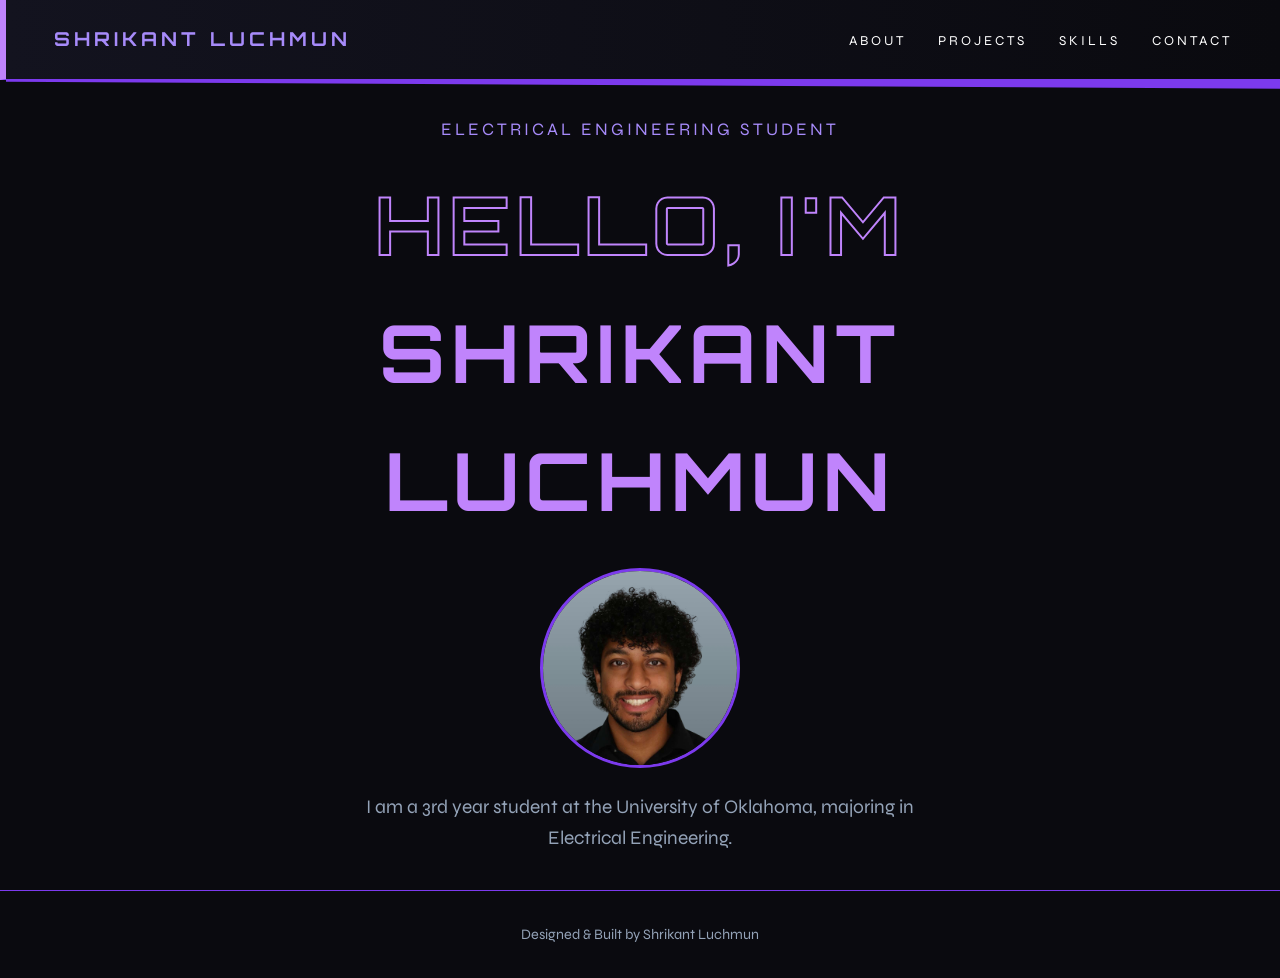
<file: index.html>
<!DOCTYPE html>
<html lang="en">
<head>
  <meta charset="UTF-8" />
  <meta name="viewport" content="width=device-width, initial-scale=1.0" />
  <title>Shrikant Luchmun's Portfolio</title>
  <link rel="stylesheet" href="style.css" />
</head>
<body>

  <nav>
    <div class="logo">Shrikant Luchmun</div>
    <ul>
      <li><a href="about.html">About</a></li>
      <li><a href="projects.html">Projects</a></li>
      <li><a href="skills.html">Skills</a></li>
      <li><a href="contact.html">Contact</a></li>
    </ul>
  </nav>

  <section id="hero">
    <p>Electrical Engineering student</p>
    <h1>Hello, I'm <span>Shrikant Luchmun</span></h1>
    <img src="images/profile.jpg" alt="Shrikant Luchmun" class="profile-pic" />
    <p>I am a 3rd year student at the University of Oklahoma, majoring in Electrical Engineering.</p>
  </section>

  <footer>
    <p>Designed & Built by Shrikant Luchmun</p>
  </footer>

<script src="script.js"></script>
</body>
</html>
</file>
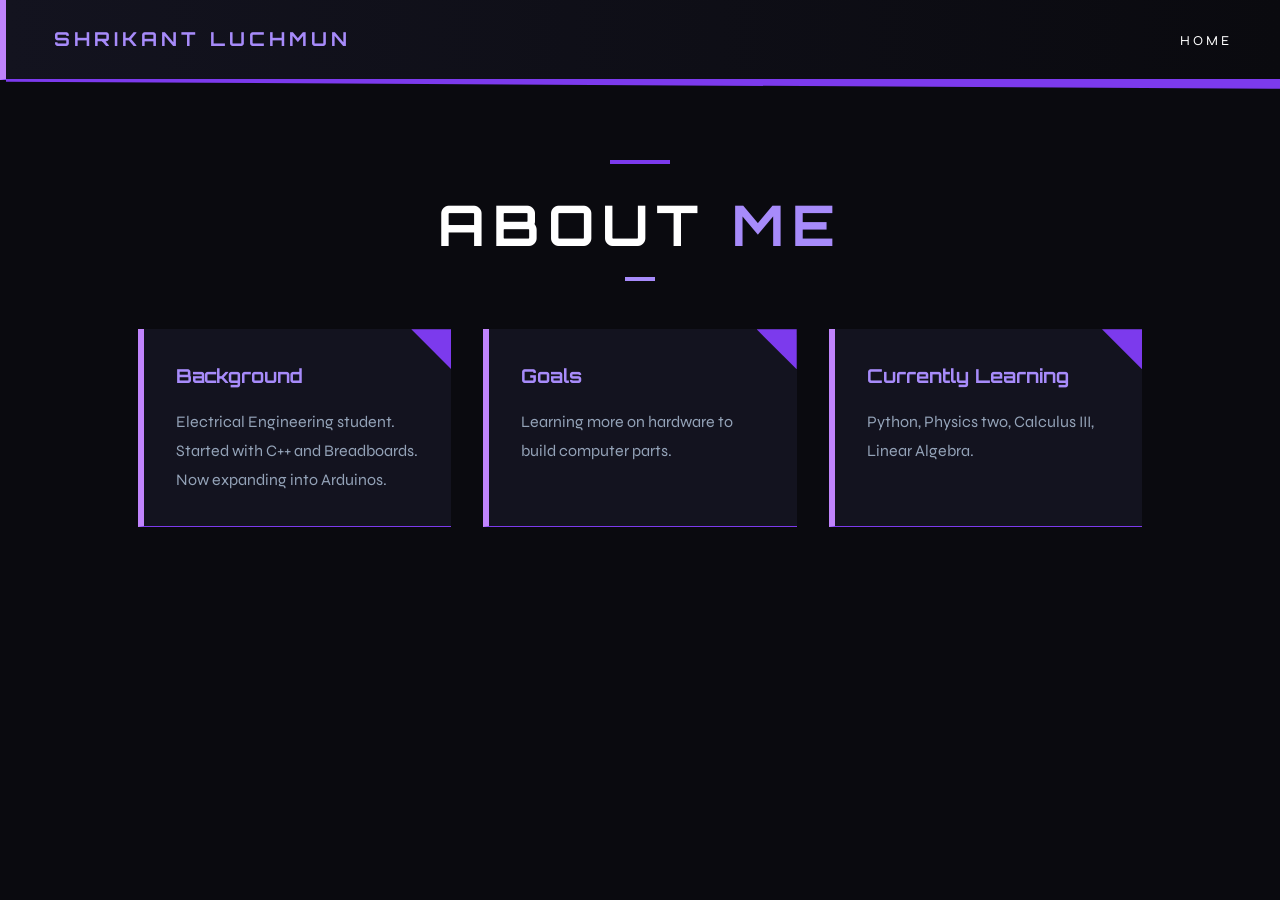
<file: about.html>
<!DOCTYPE html>
<html lang="en">
<head>
  <meta charset="UTF-8" />
  <meta name="viewport" content="width=device-width, initial-scale=1.0" />
  <title>Shrikant Luchmun | About</title>
  <link rel="stylesheet" href="style.css" />
</head>
<body>

<nav>
    <div class="logo">Shrikant Luchmun</div>
    <ul>
      <li><a href="index.html">Home</a></li>
    </ul>
  </nav>

  <section id="about">
    <h2>About <span>Me</span></h2>
    <div class="about-grid">
      <div class="about-card">
        <h3>Background</h3>
        <p>Electrical Engineering student. Started with C++ and Breadboards. Now expanding into Arduinos.</p>
      </div>
      <div class="about-card">
        <h3>Goals</h3>
        <p>Learning more on hardware to build computer parts.</p>
      </div>
      <div class="about-card">
        <h3>Currently Learning</h3>
        <p>Python, Physics two, Calculus III, Linear Algebra.</p>
      </div>
    </div>
  </section>

  <script src="script.js"></script>

</body>
</html>
</file>
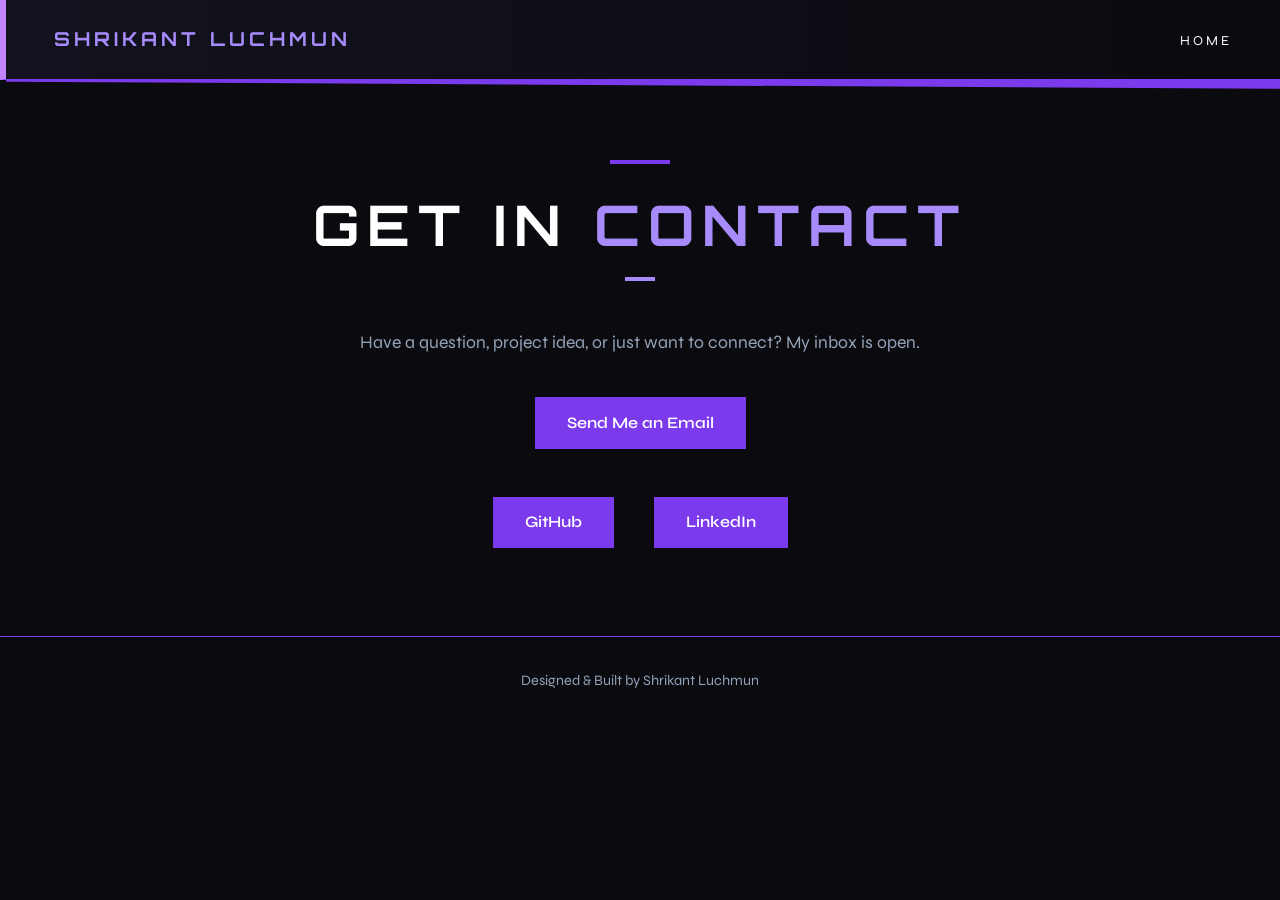
<file: contact.html>
<!DOCTYPE html>
<html lang="en">
<head>
  <meta charset="UTF-8" />
  <meta name="viewport" content="width=device-width, initial-scale=1.0" />
  <title>Shrikant Luchmun | Contact</title>
  <link rel="stylesheet" href="style.css" />
</head>
<body>

<nav>
    <div class="logo">Shrikant Luchmun</div>
    <ul>
      <li><a href="index.html">Home</a></li>
    </ul>
  </nav>

  <section id="contact">
    <h2>Get In <span>Contact</span></h2>
    <p>Have a question, project idea, or just want to connect? My inbox is open.</p>
    <a href="mailto:shrikant.luchmun@ou.edu">Send Me an Email</a>
    <div class="socials">
      <a href="https://github.com/Shrikant0543" target="_blank">GitHub</a>
      <a href="https://www.linkedin.com/in/shrikant-luchmun/" target="_blank">LinkedIn</a>
    </div>
  </section>

  <footer>
    <p>Designed & Built by Shrikant Luchmun</p>
  </footer>

  <script src="script.js"></script>
</body>
</html>
</file>
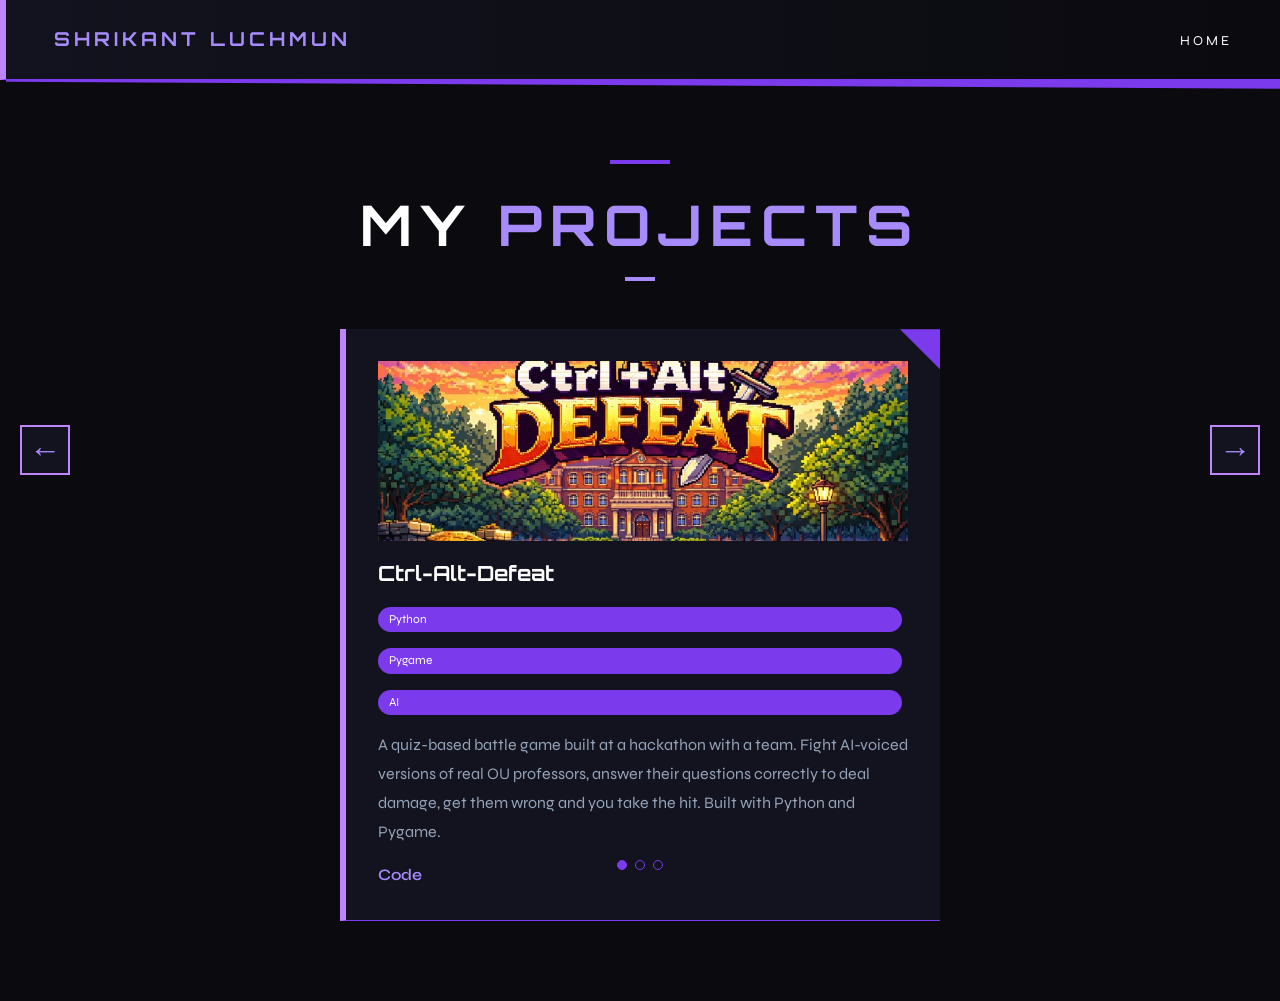
<file: projects.html>
<!DOCTYPE html>
<html lang="en">
<head>
  <meta charset="UTF-8" />
  <meta name="viewport" content="width=device-width, initial-scale=1.0" />
  <title>Shrikant Luchmun | Projects</title>
  <link rel="stylesheet" href="style.css" />
  <style>
  #prevBtn {
    left: 20px;
  }
  #nextBtn {
    right: 20px;
  }
</style>
</head>
<body>

  <nav>
    <div class="logo">Shrikant Luchmun</div>
    <ul>
      <li><a href="index.html">Home</a></li>
    </ul>
  </nav>

  <section id="projects">
    <h2>My <span>Projects</span></h2>

    <div class="carousel">
      <button class="arrow" id="prevBtn">&#8592;</button>

      <div class="carousel-track">

        <div class="project-card active">
          <img src="images/game.jpg" alt="Ctrl-Alt-Defeat" class="project-img" />
          <h3>Ctrl-Alt-Defeat</h3>
          <span>Python</span>
          <span>Pygame</span>
          <span>AI</span>
          <p>A quiz-based battle game built at a hackathon with a team. Fight AI-voiced versions of real OU professors, answer their questions correctly to deal damage, get them wrong and you take the hit. Built with Python and Pygame.</p>
          <a href="https://github.com/kennyb66/Ctrl-Alt-Defeat" target="_blank">Code</a>
        </div>

        <div class="project-card">
          <h3>Portfolio Website</h3>
          <span>HTML</span>
          <span>CSS</span>
          <span>JavaScript</span>
          <p>This website itself was designed and built from scratch. Dark theme with purple accents, animations, and a fully custom layout.</p>
          <a href="#">Live</a>
          <a href="https://github.com/Shrikant0543" target="_blank">Code</a>
        </div>

        <div class="project-card">
          <h3>Coming Soon</h3>
          <p>Something new is always in the works.</p>
        </div>

      </div>

      <button class="arrow" id="nextBtn">&#8594;</button>
    </div>

    <div class="carousel-dots">
      <span class="dot active"></span>
      <span class="dot"></span>
      <span class="dot"></span>
    </div>

  </section>

  <script src="script.js"></script>
</body>
</html>
</file>
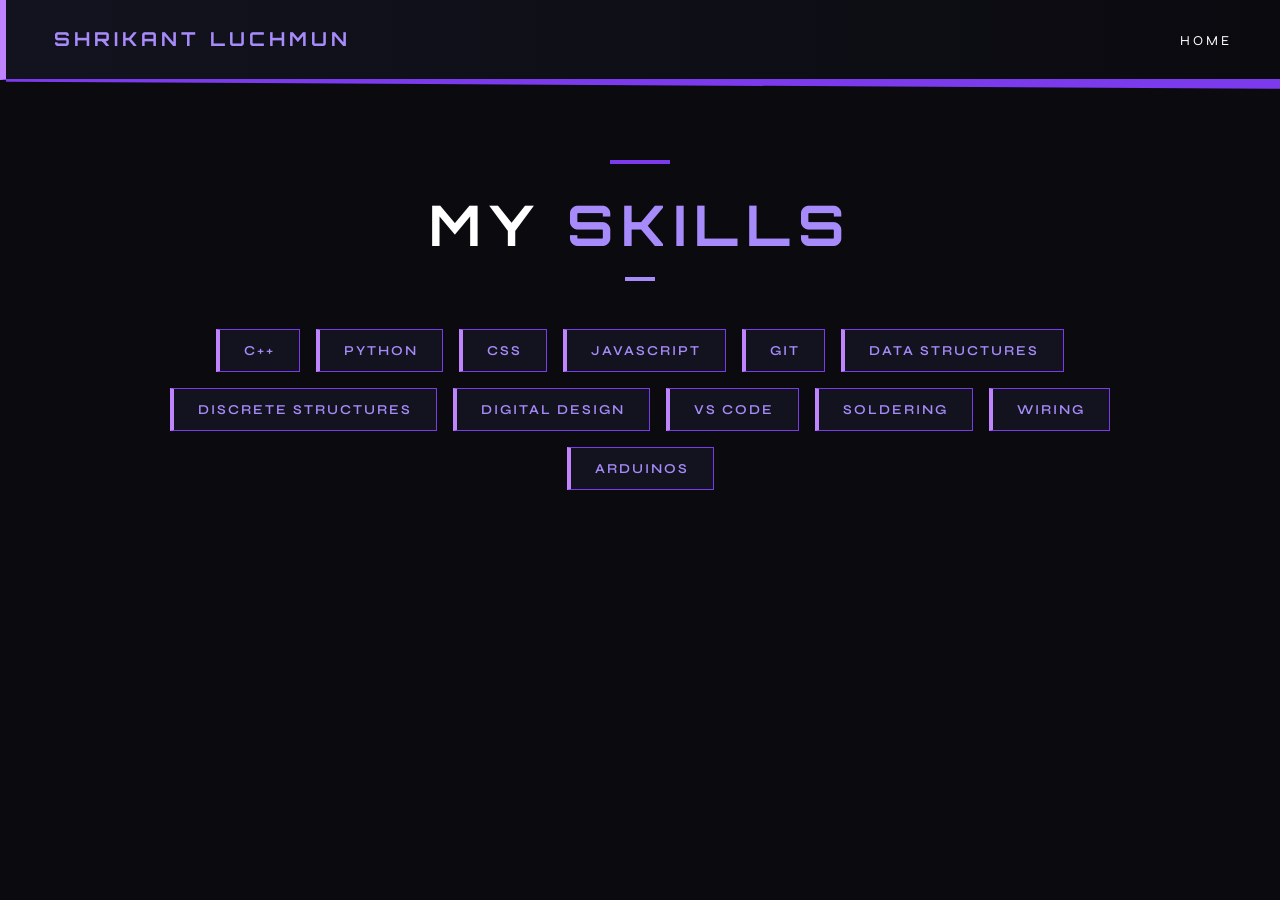
<file: skills.html>
<!DOCTYPE html>
<html lang="en">
<head>
  <meta charset="UTF-8" />
  <meta name="viewport" content="width=device-width, initial-scale=1.0" />
  <title>Shrikant Luchmun | Skills</title>
  <link rel="stylesheet" href="style.css" />
</head>
<body>

<nav>
    <div class="logo">Shrikant Luchmun</div>
    <ul>
      <li><a href="index.html">Home</a></li>
    </ul>
  </nav>

  <section id="skills">
    <h2>My <span>Skills</span></h2>
    <div class="skills-grid">
      <div class="skill-pill">C++</div>
      <div class="skill-pill">Python</div>
      <div class="skill-pill">CSS</div>
      <div class="skill-pill">JavaScript</div>
      <div class="skill-pill">Git</div>
      <div class="skill-pill">Data Structures</div>
      <div class="skill-pill">Discrete Structures</div>
      <div class="skill-pill">Digital Design</div>
      <div class="skill-pill">VS Code</div>
      <div class="skill-pill">Soldering</div>
      <div class="skill-pill">Wiring</div>
      <div class="skill-pill">Arduinos</div>
    </div>
  </section>

  <script src="script.js"></script>
</body>
</html>
</file>
<file: style.css>
@import url('https://fonts.googleapis.com/css2?family=Orbitron:wght@700;900&family=Syne:wght@400;600&display=swap');

html {
  overflow-x: hidden;
  width: 100%;
}

html, body {
  overflow-x: hidden;
  width: 100%;
}
/* ROOT VARIABLES & RESET */
* {
  margin: 0;
  padding: 0;
  box-sizing: border-box;
}

:root {
  --purple: #7c3aed;
  --purple-light: #a78bfa;
  --purple-bright: #c084fc;
  --bg: #0a0a0f;
  --bg-card: #13131f;
  --text: #ffffff;
  --text-muted: #94a3b8;
  --accent: #ffffff;
}

body {
  background-color: var(--bg);
  color: var(--text);
  font-family: 'Syne', sans-serif;
  line-height: 1.6;
}

h1, h2, h3, .logo {
  font-family: 'Orbitron', sans-serif;
}

/* P5 DIAGONAL BACKGROUND STRIPES */
body::before {
  content: '';
  position: fixed;
  top: 0;
  left: 0;
  width: 100%;
  height: 100%;
  background: repeating-linear-gradient(
    -45deg,
    transparent,
    transparent 80px,
    rgba(124, 58, 237, 0.03) 80px,
    rgba(124, 58, 237, 0.03) 82px
  );
  pointer-events: none;
  z-index: 0;
}

/* NAVBAR */
nav {
  display: flex;
  justify-content: space-between;
  align-items: center;
  padding: 1.5rem 3rem;
  background: linear-gradient(90deg, #13131f, #0a0a0f);
  border-left: 6px solid var(--purple-bright);
  border-bottom: 1px solid var(--purple);
  position: sticky;
  top: 0;
  z-index: 100;
}

nav::after {
  content: '';
  position: absolute;
  bottom: -10px;
  left: 0;
  width: 100%;
  height: 10px;
  background: var(--purple);
  clip-path: polygon(0 0, 100% 0, 100% 100%, 0 30%);
}

.logo {
  font-size: 1.2rem;
  font-weight: 700;
  color: var(--purple-light);
  letter-spacing: 4px;
  text-transform: uppercase;
}

nav ul {
  list-style: none;
  display: flex;
  gap: 2rem;
}

nav ul li a {
  color: var(--text);
  text-decoration: none;
  font-size: 0.85rem;
  text-transform: uppercase;
  letter-spacing: 3px;
  transition: color 0.3s;
}

nav ul li a:hover {
  color: var(--purple-light);
}

/* SECTIONS */
section {
  padding: 5rem 3rem;
  max-width: 1100px;
  margin: 0 auto;
}

h2 {
  font-size: 3.5rem;
  font-weight: 700;
  margin-bottom: 3rem;
  text-align: center;
  text-transform: uppercase;
  letter-spacing: 8px;
  position: relative;
  display: block;
}

h2::before {
  content: '';
  display: block;
  width: 60px;
  height: 4px;
  background-color: var(--purple);
  margin: 0 auto 1rem;
}

h2::after {
  content: '';
  display: block;
  width: 30px;
  height: 4px;
  background-color: var(--purple-light);
  margin: 0.5rem auto 2rem;
}

h2 span {
  color: var(--purple-light);
}

/* HERO */
#hero {
  display: flex;
  flex-direction: column;
  align-items: center;
  justify-content: center;
  text-align: center;
  min-height: 90vh;
  padding: 2rem;
}

#hero p:first-child {
  color: var(--purple-light);
  font-size: 1.1rem;
  letter-spacing: 3px;
  text-transform: uppercase;
  margin-bottom: 1rem;
}

#hero h1 {
  font-size: 5rem;
  font-weight: 700;
  margin-bottom: 1.5rem;
  text-transform: uppercase;
  letter-spacing: 6px;
  -webkit-text-stroke: 2px var(--purple-bright);
  color: transparent;
}

#hero h1 span {
  color: var(--purple-bright);
  -webkit-text-stroke: 0;
}

#hero p:last-of-type {
  color: var(--text-muted);
  font-size: 1.2rem;
  max-width: 600px;
}

/* PROFILE PICTURE */
.profile-pic {
  width: 200px;
  height: 200px;
  border-radius: 50%;
  object-fit: cover;
  border: 3px solid var(--purple);
  margin-bottom: 1.5rem;
}

/* ABOUT */
.about-grid {
  display: grid;
  grid-template-columns: repeat(3, 1fr);
  gap: 2rem;
}

.about-card {
  background-color: var(--bg-card);
  border: none;
  border-left: 6px solid var(--purple-bright);
  border-bottom: 1px solid var(--purple);
  border-radius: 0;
  padding: 2rem;
  position: relative;
  overflow: hidden;
}

.about-card::before {
  content: '';
  position: absolute;
  top: 0;
  right: 0;
  width: 40px;
  height: 40px;
  background: var(--purple);
  clip-path: polygon(100% 0, 0 0, 100% 100%);
}

.about-card h3 {
  color: var(--purple-light);
  font-size: 1.2rem;
  margin-bottom: 1rem;
}

.about-card p {
  color: var(--text-muted);
  line-height: 1.8;
}

/* CAROUSEL */
.carousel {
  display: flex;
  align-items: center;
  justify-content: center;
  position: relative;
}

.carousel-track {
  width: 600px;
}

.project-card {
  display: none;
  background-color: var(--bg-card);
  border: none;
  border-left: 6px solid var(--purple-bright);
  border-bottom: 1px solid var(--purple);
  border-radius: 0;
  padding: 2rem;
  width: 600px;
  flex-direction: column;
  gap: 1rem;
  position: relative;
  overflow: hidden;
}

.project-card::before {
  content: '';
  position: absolute;
  top: 0;
  right: 0;
  width: 40px;
  height: 40px;
  background: var(--purple);
  clip-path: polygon(100% 0, 0 0, 100% 100%);
}

.project-card.active {
  display: flex;
}

.project-card h3 {
  color: var(--text);
  font-size: 1.3rem;
  font-weight: 700;
}

.project-card span {
  background-color: var(--purple);
  color: white;
  font-size: 0.75rem;
  padding: 0.2rem 0.7rem;
  border-radius: 999px;
  margin-right: 0.4rem;
}

.project-card p {
  color: var(--text-muted);
  line-height: 1.8;
  flex: 1;
}

.project-card a {
  color: var(--purple-light);
  text-decoration: none;
  font-weight: 600;
  transition: color 0.3s;
}

.project-card a:hover {
  color: white;
}

/* PROJECT IMAGE */
.project-img {
  width: 100%;
  height: 180px;
  object-fit: cover;
}

/* ARROWS */
.arrow {
  position: fixed;
  top: 50%;
  transform: translateY(-50%);
  border: 2px solid var(--purple-bright);
  border-radius: 0;
  font-weight: 900;
  font-size: 2rem;
  background-color: var(--bg-card);
  color: var(--purple-light);
  width: 50px;
  height: 50px;
  cursor: pointer;
  transition: background-color 0.3s;
  z-index: 999;
}

#prevBtn {
  left: 20px;
}

#nextBtn {
  right: 20px;
}

.arrow:hover {
  background-color: var(--purple);
  color: white;
}

/* CAROUSEL DOTS */
.carousel-dots {
  display: flex;
  justify-content: center;
  gap: 0.5rem;
  position: fixed;
  bottom: 30px;
  left: 50%;
  transform: translateX(-50%);
  z-index: 999;
}

.dot {
  width: 10px;
  height: 10px;
  border-radius: 50%;
  background-color: var(--bg-card);
  border: 1px solid var(--purple);
  cursor: pointer;
  transition: background-color 0.3s;
}

.dot.active {
  background-color: var(--purple);
}

/* SKILLS */
.skills-grid {
  display: flex;
  flex-wrap: wrap;
  gap: 1rem;
  justify-content: center;
}

.skill-pill {
  background-color: var(--bg-card);
  border: 1px solid var(--purple);
  border-left: 4px solid var(--purple-bright);
  color: var(--purple-light);
  padding: 0.6rem 1.5rem;
  border-radius: 0;
  font-size: 0.85rem;
  font-weight: 600;
  text-transform: uppercase;
  letter-spacing: 2px;
}

/* CONTACT */
#contact {
  text-align: center;
}

#contact p {
  color: var(--text-muted);
  font-size: 1.1rem;
  margin-bottom: 2rem;
}

#contact a {
  display: inline-block;
  background-color: var(--purple);
  color: white;
  padding: 0.8rem 2rem;
  border-radius: 0;
  text-decoration: none;
  font-weight: 600;
  font-size: 1rem;
  transition: background-color 0.3s;
  margin: 0.5rem;
}

#contact a:hover {
  background-color: var(--purple-light);
  color: black;
}

.socials {
  margin-top: 2rem;
  display: flex;
  justify-content: center;
  gap: 1.5rem;
}

/* FOOTER */
footer {
  text-align: center;
  padding: 2rem;
  color: var(--text-muted);
  border-top: 1px solid var(--purple);
  font-size: 0.9rem;
}

/* GLITCH ANIMATION */
@keyframes glitch {
  0%   { transform: translate(0); filter: none; opacity: 1; }
  10%  { transform: translate(-3px, 2px); filter: blur(2px); opacity: 0.8; }
  20%  { transform: translate(3px, -2px); filter: blur(3px) brightness(2); opacity: 0.6; }
  30%  { transform: translate(-2px, 1px); filter: blur(1px); opacity: 0.9; }
  40%  { transform: translate(2px, -1px); filter: blur(4px) brightness(0.5); opacity: 0.5; }
  50%  { transform: translate(-3px, 2px); filter: blur(2px); opacity: 0.7; }
  60%  { transform: translate(3px, -2px); filter: blur(3px) brightness(1.5); opacity: 0.8; }
  70%  { transform: translate(-1px, 1px); filter: blur(2px); opacity: 0.6; }
  80%  { transform: translate(1px, -1px); filter: blur(1px); opacity: 0.9; }
  90%  { transform: translate(-2px, 2px); filter: blur(3px) brightness(2); opacity: 0.7; }
  100% { transform: translate(0); filter: none; opacity: 1; }
}

.glitching {
  animation: glitch 2s linear;
}

/* P5 SNAP IN ANIMATIONS */
@keyframes snapIn {
  0%   { transform: translateX(-150px); opacity: 0; }
  60%  { transform: translateX(15px); opacity: 1; }
  80%  { transform: translateX(-8px); opacity: 1; }
  100% { transform: translateX(0); opacity: 1; }
}

@keyframes snapInRight {
  0%   { transform: translateX(150px); opacity: 0; }
  60%  { transform: translateX(-15px); opacity: 1; }
  80%  { transform: translateX(8px); opacity: 1; }
  100% { transform: translateX(0); opacity: 1; }
}

@keyframes snapInUp {
  0%   { transform: translateY(150px); opacity: 0; }
  60%  { transform: translateY(-15px); opacity: 1; }
  80%  { transform: translateY(8px); opacity: 1; }
  100% { transform: translateY(0); opacity: 1; }
}

.snap-left {
  animation: snapIn 0.7s cubic-bezier(0.22, 1, 0.36, 1) forwards;
}

.snap-right {
  animation: snapInRight 0.7s cubic-bezier(0.22, 1, 0.36, 1) forwards;
}

.snap-up {
  animation: snapInUp 0.7s cubic-bezier(0.22, 1, 0.36, 1) forwards;
}

/* CAROUSEL SLIDE ANIMATION */
@keyframes slideInRight {
  0%   { transform: translateX(100px); opacity: 0; }
  70%  { transform: translateX(-5px); opacity: 1; }
  100% { transform: translateX(0); opacity: 1; }
}

@keyframes slideInLeft {
  0%   { transform: translateX(-100px); opacity: 0; }
  70%  { transform: translateX(5px); opacity: 1; }
  100% { transform: translateX(0); opacity: 1; }
}

.slide-in-right {
  animation: slideInRight 0.3s cubic-bezier(0.22, 1, 0.36, 1) forwards;
}

.slide-in-left {
  animation: slideInLeft 0.3s cubic-bezier(0.22, 1, 0.36, 1) forwards;
}

/* MOBILE */
@media (max-width: 768px) {

  * {
    box-sizing: border-box;
  }

  body {
    overflow-x: hidden;
    width: 100%;
  }

 nav {
    padding: 1rem;
    flex-direction: column;
    gap: 0.8rem;
    width: 100%;
    border-left: none;
  }

  nav ul {
    gap: 1rem;
    flex-wrap: wrap;
    justify-content: center;
  }

  .logo {
    font-size: 0.85rem;
    letter-spacing: 2px;
    text-align: center;
  }

  nav ul li a {
    font-size: 0.65rem;
    letter-spacing: 1px;
  }
  section {
    padding: 3rem 1rem;
    max-width: 100%;
    width: 100%;
    clip-path: none;
  }

  #hero {
    padding: 2rem 1rem;
    min-height: 80vh;
    width: 100%;
  }

  #hero h1 {
    font-size: 1.8rem;
    letter-spacing: 1px;
    -webkit-text-stroke: 1px var(--purple-bright);
  }

  #hero p:first-child {
    font-size: 0.85rem;
    letter-spacing: 1px;
  }

  #hero p:last-of-type {
    font-size: 1rem;
  }

  .profile-pic {
    width: 130px;
    height: 130px;
  }

  h2 {
    font-size: 1.5rem;
    letter-spacing: 2px;
  }

  .about-grid {
    grid-template-columns: 1fr;
    width: 100%;
  }

  .about-card {
    width: 100%;
  }

  .carousel {
    width: 100%;
    padding: 0;
  }

  .carousel-track {
    width: 100%;
  }

  .project-card {
    width: 100%;
    box-sizing: border-box;
  }

  .skills-grid {
    gap: 0.5rem;
    width: 100%;
  }

  .skill-pill {
    font-size: 0.75rem;
    padding: 0.4rem 1rem;
  }

  .arrow {
    width: 35px;
    height: 35px;
    font-size: 1rem;
  }

  #prevBtn {
    left: 5px;
  }

  #nextBtn {
    right: 5px;
  }

  footer {
    padding: 1.5rem 1rem;
    font-size: 0.8rem;
  }

}

body::before {
    display: none;
  }
</file>
